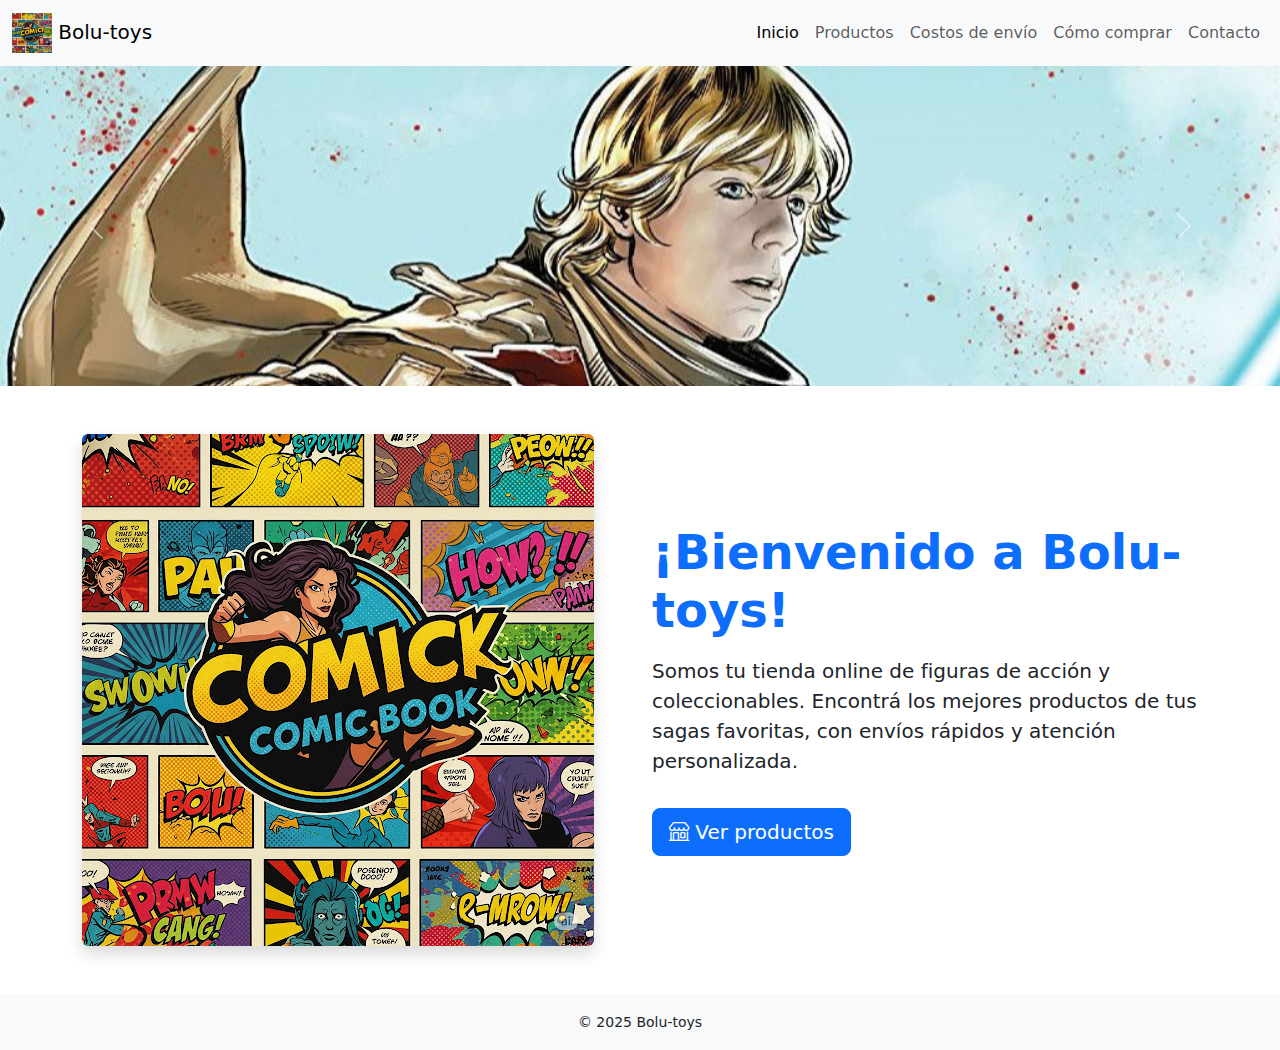
<file: index.html>
<!DOCTYPE html>
<html lang="es">
  <head>
    <meta charset="UTF-8" />
    <meta name="viewport" content="width=device-width, initial-scale=1.0" />
    <title>Bolu-toys | Inicio</title>
    <link rel="stylesheet" href="css/style.css" />
    <link
      href="https://cdn.jsdelivr.net/npm/bootstrap@5.3.3/dist/css/bootstrap.min.css"
      rel="stylesheet"
    />
    <link
      rel="stylesheet"
      href="https://cdn.jsdelivr.net/npm/bootstrap-icons@1.11.3/font/bootstrap-icons.min.css"
    />
  </head>
  <body>
    <header>
      <nav class="navbar navbar-expand-lg navbar-light bg-light">
        <div class="container-fluid">
          <a class="navbar-brand" href="index.html">
            <img
              src="img/logoComic.png"
              alt="Logo Bolu-toys"
              width="40"
              height="40"
            />
            Bolu-toys
          </a>
          <button
            class="navbar-toggler"
            type="button"
            data-bs-toggle="collapse"
            data-bs-target="#navbarNav"
            aria-controls="navbarNav"
            aria-expanded="false"
            aria-label="Toggle navigation"
          >
            <span class="navbar-toggler-icon"></span>
          </button>
          <div class="collapse navbar-collapse" id="navbarNav">
            <ul class="navbar-nav ms-auto">
              <li class="nav-item">
                <a class="nav-link active" href="index.html">Inicio</a>
              </li>
              <li class="nav-item">
                <a class="nav-link" href="pages/productos.html">Productos</a>
              </li>
              <li class="nav-item">
                <a class="nav-link" href="pages/costosEnv.html"
                  >Costos de envío</a
                >
              </li>
              <li class="nav-item">
                <a class="nav-link" href="pages/comoComprar.html"
                  >Cómo comprar</a
                >
              </li>
              <li class="nav-item">
                <a class="nav-link" href="pages/contacto.html">Contacto</a>
              </li>
            </ul>
          </div>
        </div>
      </nav>
    </header>

    <main>
      <!-- Carousel principal -->
      <section>
        <div
          id="mainCarousel"
          class="carousel slide mb-4"
          data-bs-ride="carousel"
        >
          <div class="carousel-inner">
            <div class="carousel-item active">
              <img
                src="img/comicHeader.jpg"
                class="d-block w-100"
                alt="Banner principal Bolu-toys"
              />
            </div>
            <div class="carousel-item">
              <img
                src="img/headerComic.png"
                class="d-block w-100"
                alt="Banner alternativo Bolu-toys"
              />
            </div>
            <div class="carousel-item">
              <img
                src="img/logotoys.jpeg"
                class="d-block w-100"
                alt="Logo Bolu-toys grande"
              />
            </div>
          </div>
          <button
            class="carousel-control-prev"
            type="button"
            data-bs-target="#mainCarousel"
            data-bs-slide="prev"
          >
            <span class="carousel-control-prev-icon"></span>
          </button>
          <button
            class="carousel-control-next"
            type="button"
            data-bs-target="#mainCarousel"
            data-bs-slide="next"
          >
            <span class="carousel-control-next-icon"></span>
          </button>
        </div>
      </section>

      <!-- Presentación -->
      <section class="container my-5">
        <div class="row align-items-center">
          <div class="col-md-6 mb-4 mb-md-0">
            <img
              src="img/logoComic.png"
              alt="Logo Bolu-toys"
              class="img-fluid rounded shadow"
            />
          </div>
          <div class="col-md-6">
            <h1 class="display-5 fw-bold text-primary mb-3">
              ¡Bienvenido a Bolu-toys!
            </h1>
            <p class="lead">
              Somos tu tienda online de figuras de acción y coleccionables.
              Encontrá los mejores productos de tus sagas favoritas, con envíos
              rápidos y atención personalizada.
            </p>
            <a href="pages/productos.html" class="btn btn-primary btn-lg mt-3">
              <i class="bi bi-shop"></i> Ver productos
            </a>
          </div>
        </div>
      </section>
    </main>

    <footer class="bg-light text-center py-3">
      <small>&copy; 2025 Bolu-toys</small>
    </footer>

    <script src="https://cdn.jsdelivr.net/npm/bootstrap@5.3.3/dist/js/bootstrap.bundle.min.js"></script>
  </body>
</html>
</file>
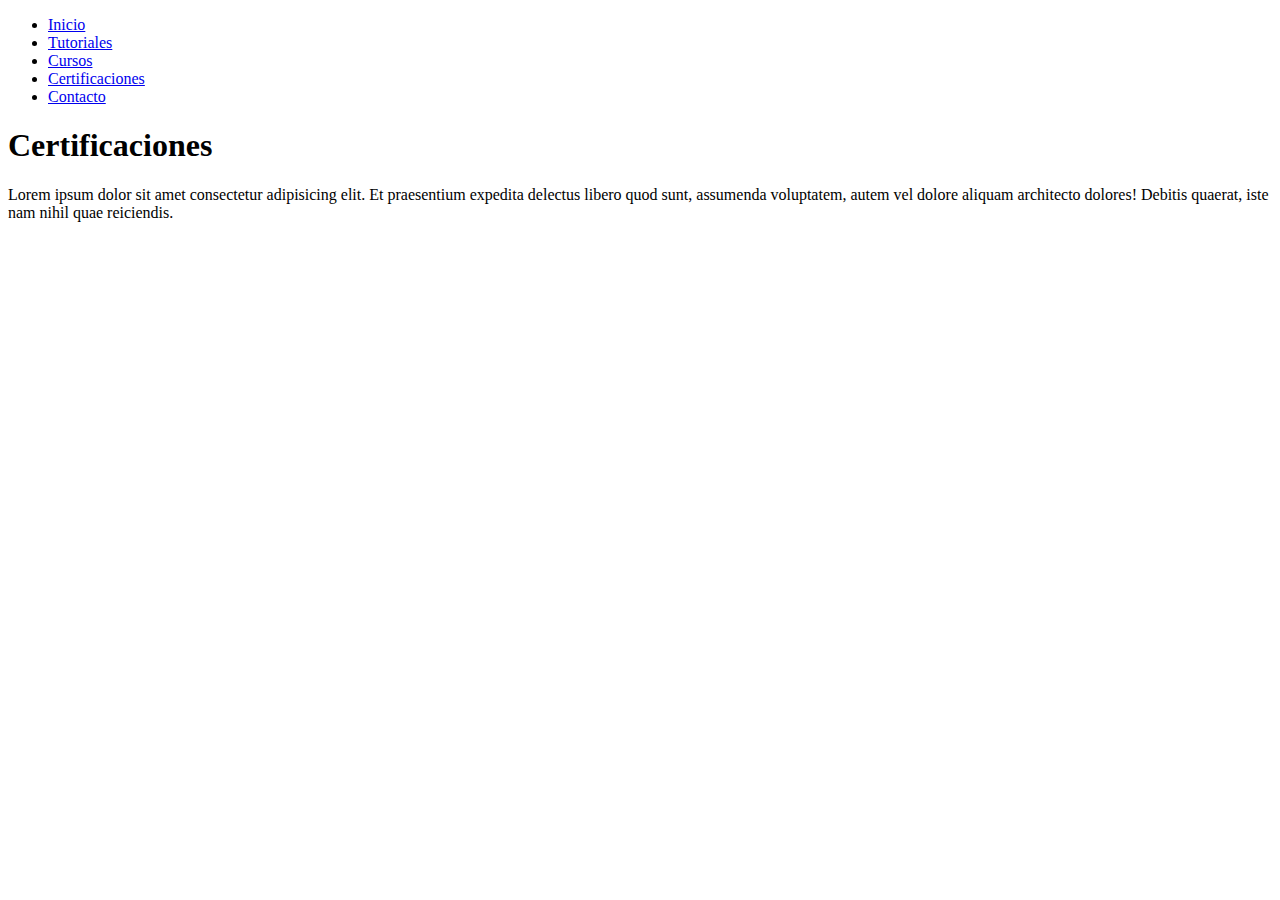
<file: certificaciones.html>
<!DOCTYPE html>
<html lang="en">
  <head>
    <meta charset="UTF-8" />
    <meta name="viewport" content="width=device-width, initial-scale=1.0" />
    <title>Document</title>
  </head>
<header>
    <nav>
        <ul>
          <li><a href="index.html">Inicio</a></li>
		      <li><a href="tutoriales.html">Tutoriales</a></li>
		      <li><a href="cursos.html">Cursos</a></l>
		      <li><a href="certificaciones.html">Certificaciones</a></li>
		      <li><a href="contacto.html">Contacto</a></li>
	      </ul>
    </nav>
  </header>
  
  <main>

  </main>
  
  <body>
    <h1>Certificaciones</h1>
    <p>
      Lorem ipsum dolor sit amet consectetur adipisicing elit. Et praesentium
      expedita delectus libero quod sunt, assumenda voluptatem, autem vel dolore
      aliquam architecto dolores! Debitis quaerat, iste nam nihil quae
      reiciendis.
    </p>
  </body>
</html>
</file>
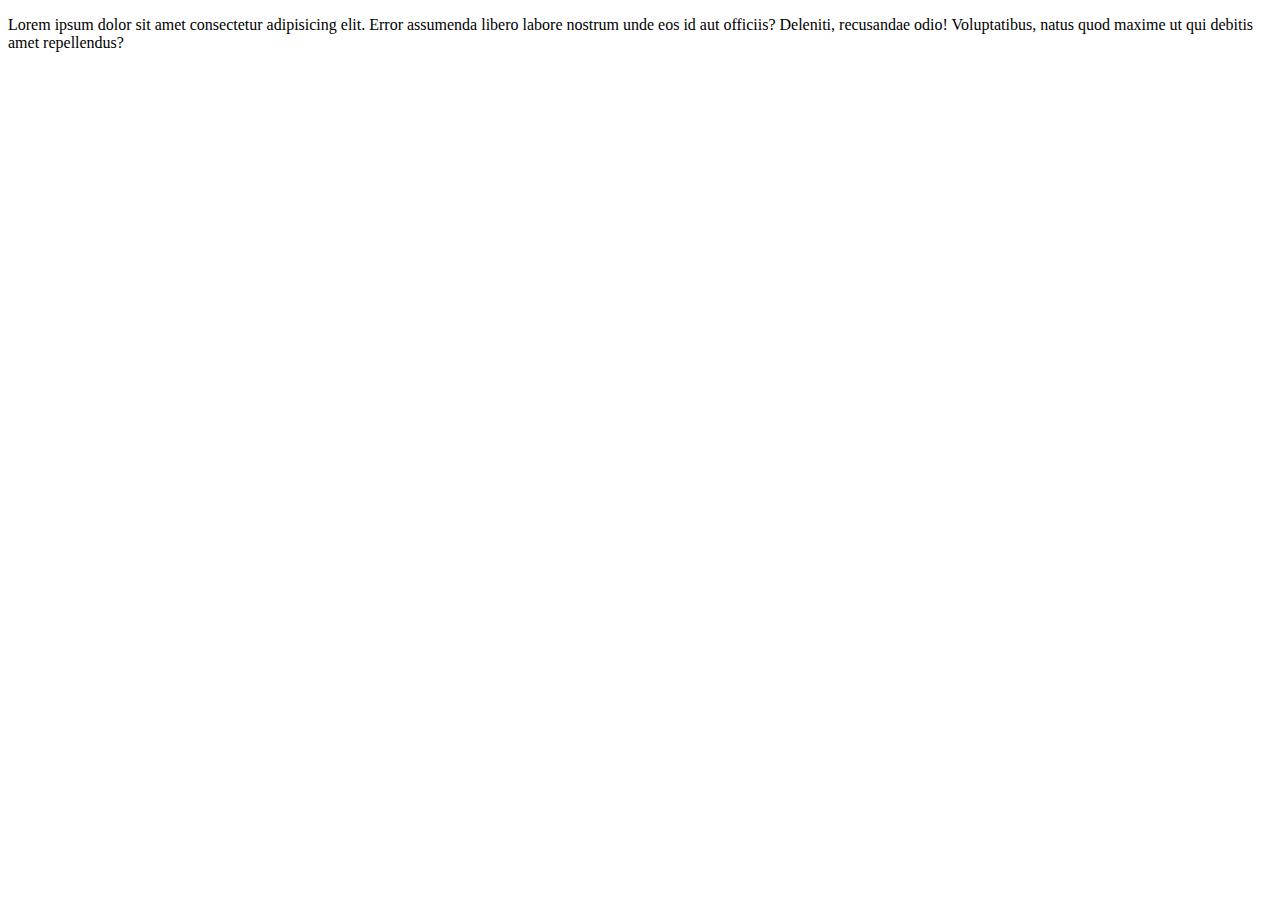
<file: footer.html>
<!DOCTYPE html>
<html lang="en">
  <head>
    <meta charset="UTF-8" />
    <meta name="viewport" content="width=device-width, initial-scale=1.0" />
    <title>Document</title>
  </head>
  <body>
    <p>
      Lorem ipsum dolor sit amet consectetur adipisicing elit. Error assumenda
      libero labore nostrum unde eos id aut officiis? Deleniti, recusandae odio!
      Voluptatibus, natus quod maxime ut qui debitis amet repellendus?
    </p>
  </body>
</html>
</file>
<file: css/style.css>
.card.seccionProd, .card-body {
  display: flex;
  flex-direction: column;
}

body {
  background: #f8f9fa;
  font-family: "Segoe UI", Arial, sans-serif;
  margin: 0;
  padding: 0;
}

img {
  max-width: 100%;
  height: auto;
}

.navbar {
  padding-bottom: 1.5rem;
}

.card.seccionProd {
  box-shadow: 0 8px 24px rgba(157, 44, 233, 0.12);
  border-radius: 10px;
  transition: transform 0.3s, box-shadow 0.3s;
  min-height: 320px;
  max-height: 370px;
  margin-bottom: 20px;
}
.card.seccionProd:hover {
  transform: translateY(-10px) scale(1.03);
  box-shadow: 0 8px 32px rgba(157, 44, 233, 0.18), 0 2px 8px rgba(0, 0, 0, 0.08);
  z-index: 2;
}

.card-body {
  height: 100%;
}

.card-body > div {
  margin-top: auto;
  display: flex;
  gap: 0.5rem;
}

.carousel-inner img {
  height: 320px;
  object-fit: cover;
  width: 100%;
}

.producto-card {
  transition: transform 0.3s, box-shadow 0.3s;
}
.producto-card:hover {
  transform: translateY(-10px) scale(1.04);
  box-shadow: 0 12px 32px rgba(157, 44, 233, 0.18), 0 2px 8px rgba(0, 0, 0, 0.1);
  z-index: 2;
}
</file>
